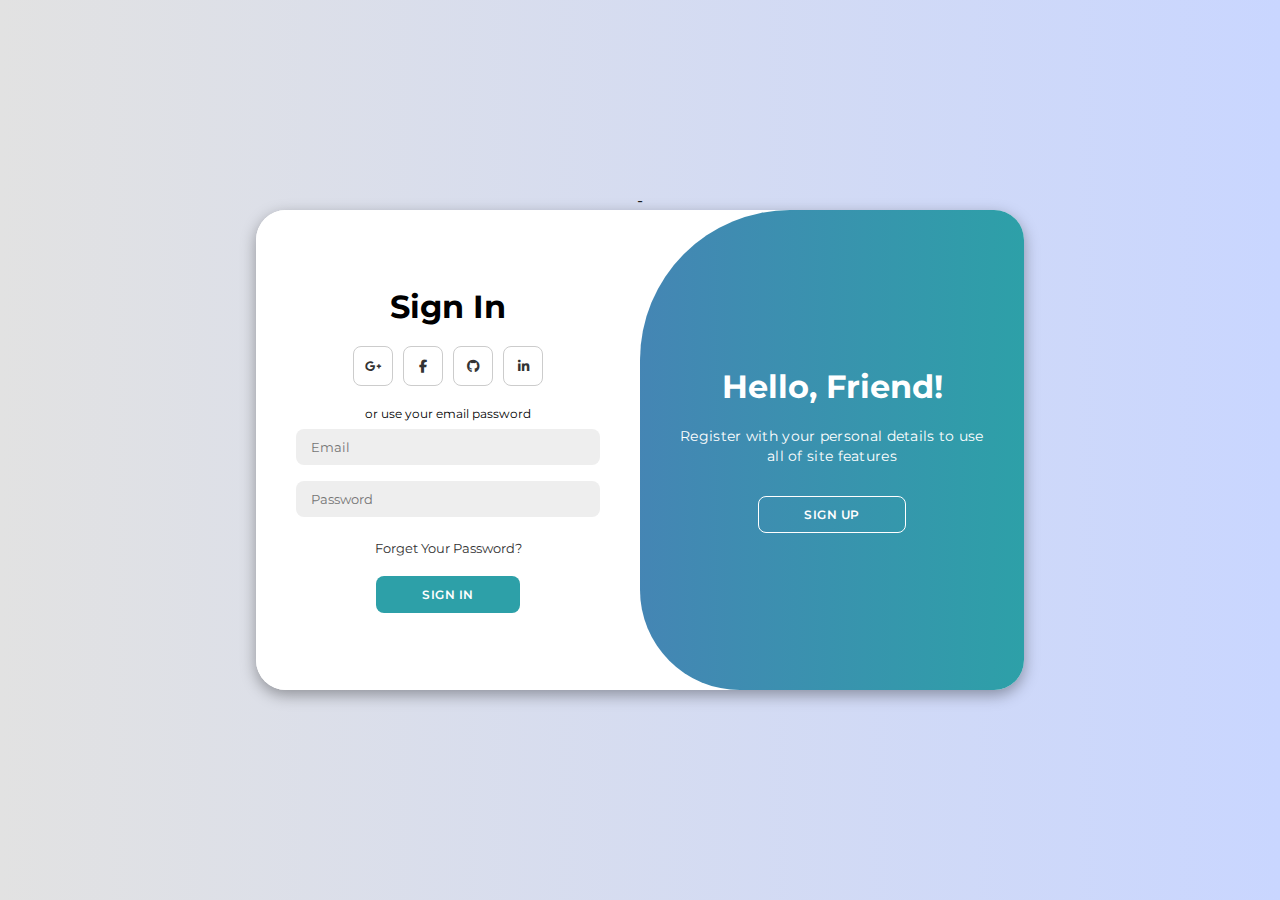
<file: login.html>
<!DOCTYPE html>
<html lang="en">
  <head>
    <meta charset="UTF-8" />
    <meta name="viewport" content="width=device-width, initial-scale=1.0" />
    <link
      rel="stylesheet"
      href="https://cdnjs.cloudflare.com/ajax/libs/font-awesome/6.4.2/css/all.min.css"
    />
    <link rel="stylesheet" href="login.css" />
    <title>Login Page | Caged coder</title>
  </head>

 <!-- Header Section
 <header>
    <div class="container">
        <div class="logo">
            <h1>EventMaster</h1>
        </div>
        <nav>
            <ul>
                <li><a href="#" class="active">Home</a></li>
                <li><a href="#">About</a></li>
                <li><a href="services.html">Services</a></li>
                <li><a href="#">Gallery</a></li>
                <li><a href="#">Contact</a></li>
                <li><a href="login.html">Login/register</a></li>
            </ul>
        </nav>
    </div>
</header> -->
-
  <body>
    <div class="container" id="container">
      <div class="form-container sign-up">
        <form>
          <h1>Create Account</h1>
          <div class="social-icons">
            <a href="#" class="icon"
              ><i class="fa-brands fa-google-plus-g"></i
            ></a>
            <a href="#" class="icon"><i class="fa-brands fa-facebook-f"></i></a>
            <a href="#" class="icon"><i class="fa-brands fa-github"></i></a>
            <a href="#" class="icon"
              ><i class="fa-brands fa-linkedin-in"></i
            ></a>
          </div>
          <span>or use your email for registeration</span>
          <input type="text" placeholder="FullName" />
          <input type="text" placeholder="UserName" />
          <input type="email" placeholder="Email" />
          <input type="password" placeholder="Password" />
          <button>Sign Up</button>
        </form>
      </div>
      <div class="form-container sign-in">
        <form>
          <h1>Sign In</h1>
          <div class="social-icons">
            <a href="#" class="icon"
              ><i class="fa-brands fa-google-plus-g"></i
            ></a>
            <a href="#" class="icon"><i class="fa-brands fa-facebook-f"></i></a>
            <a href="#" class="icon"><i class="fa-brands fa-github"></i></a>
            <a href="#" class="icon"
              ><i class="fa-brands fa-linkedin-in"></i
            ></a>
          </div>
          <span>or use your email password</span>
          <input type="email" placeholder="Email" />
          <input type="password" placeholder="Password" />
          <a href="#">Forget Your Password?</a>
          <button>Sign In</button>
        </form>
      </div>
      <div class="toggle-container">
        <div class="toggle">
          <div class="toggle-panel toggle-left">
            <h1>Welcome Back!</h1>
            <p>Enter your personal details to use all of site features</p>
            <button class="hidden" id="login">Sign In</button>
          </div>
          <div class="toggle-panel toggle-right">
            <h1>Hello, Friend!</h1>
            <p>
              Register with your personal details to use all of site features
            </p>
            <button class="hidden" id="register">Sign Up</button>
          </div>
        </div>
      </div>
    </div>

    <script src="script.js"></script>
  </body>
</html>
</file>
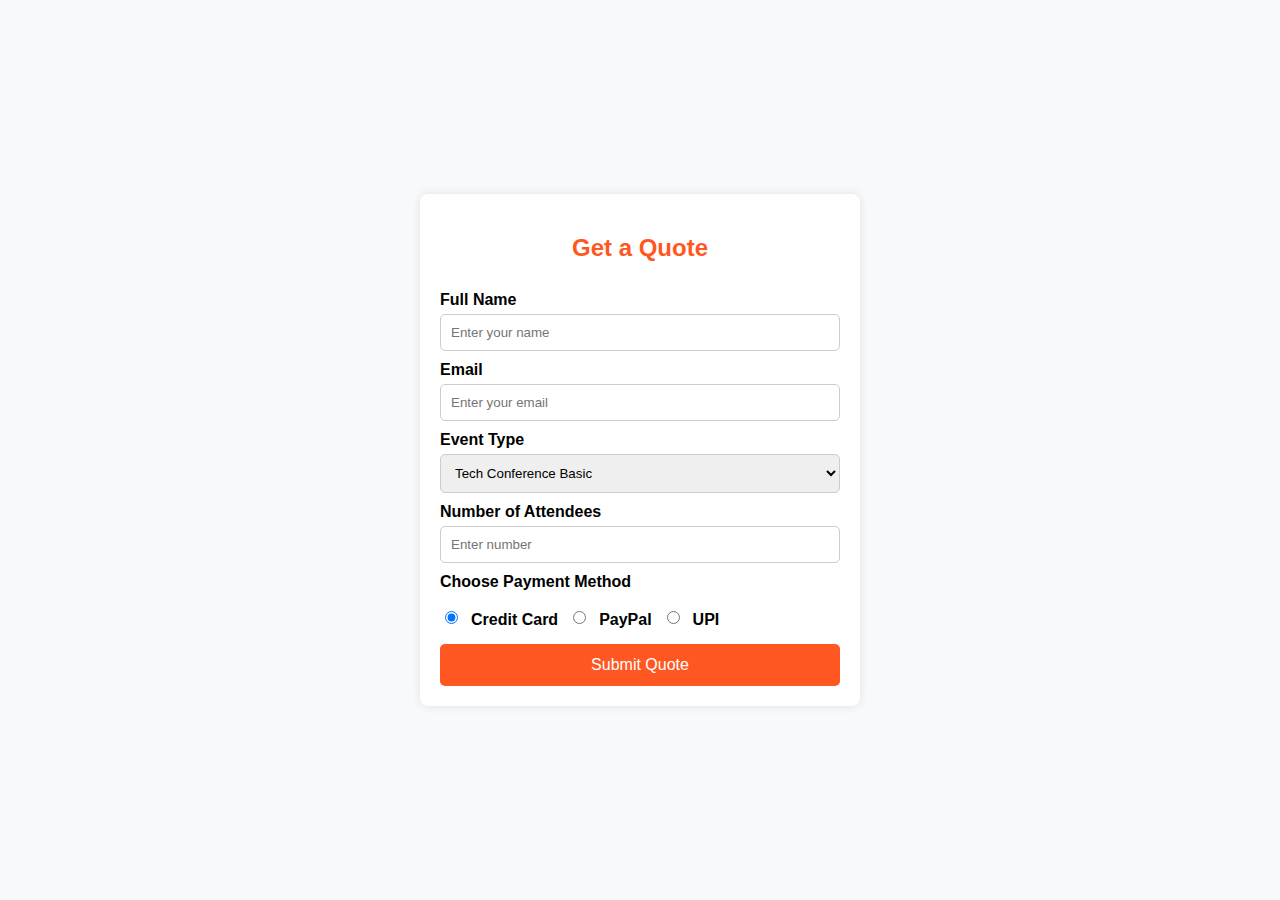
<file: payment.html>
<!DOCTYPE html>
<html lang="en">
<head>
    <meta charset="UTF-8">
    <meta name="viewport" content="width=device-width, initial-scale=1.0">
    <title>Get Quote - EventMaster</title>
    <!-- <link rel="stylesheet" href="styles.css"> -->
     <style>
        body {
    font-family: Arial, sans-serif;
    background-color: #f8f9fa;
    margin: 0;
    padding: 0;
    display: flex;
    justify-content: center;
    align-items: center;
    height: 100vh;
}

.container {
    background: white;
    padding: 20px;
    box-shadow: 0 0 10px rgba(0, 0, 0, 0.1);
    border-radius: 8px;
    width: 400px;
}

h2 {
    text-align: center;
    color: #ff5722;
}

form {
    display: flex;
    flex-direction: column;
}

label {
    margin-top: 10px;
    font-weight: bold;
}

input, select {
    padding: 10px;
    margin-top: 5px;
    border: 1px solid #ccc;
    border-radius: 5px;
}

.payment-options {
    display: flex;
    gap: 10px;
    margin-top: 10px;
}

button {
    margin-top: 15px;
    padding: 12px;
    background: #ff5722;
    color: white;
    border: none;
    border-radius: 5px;
    cursor: pointer;
    font-size: 16px;
}

button:hover {
    background: #e64a19;
}

     </style>
</head>
<body>
    <div class="container">
        <h2>Get a Quote</h2>
        <form action="#">
            <label for="name">Full Name</label>
            <input type="text" id="name" placeholder="Enter your name" required>

            <label for="email">Email</label>
            <input type="email" id="email" placeholder="Enter your email" required>

            <label for="event-type">Event Type</label>
            <select id="event-type">
                <option>Tech Conference Basic</option>
                <option>Tech Conference Pro</option>
                <option>Tech Summit Elite</option>
                <!-- <option>Private Party</option> -->
            </select>

            <label for="attendees">Number of Attendees</label>
            <input type="number" id="attendees" placeholder="Enter number" required>

            <label for="payment">Choose Payment Method</label>
            <div class="payment-options">
                <input type="radio" id="credit-card" name="payment" checked>
                <label for="credit-card">Credit Card</label>

                <input type="radio" id="paypal" name="payment">
                <label for="paypal">PayPal</label>

                <input type="radio" id="upi" name="payment">
                <label for="upi">UPI</label>
            </div>

            <button type="submit">Submit Quote</button>
        </form>
    </div>
</body>
</html>
</file>
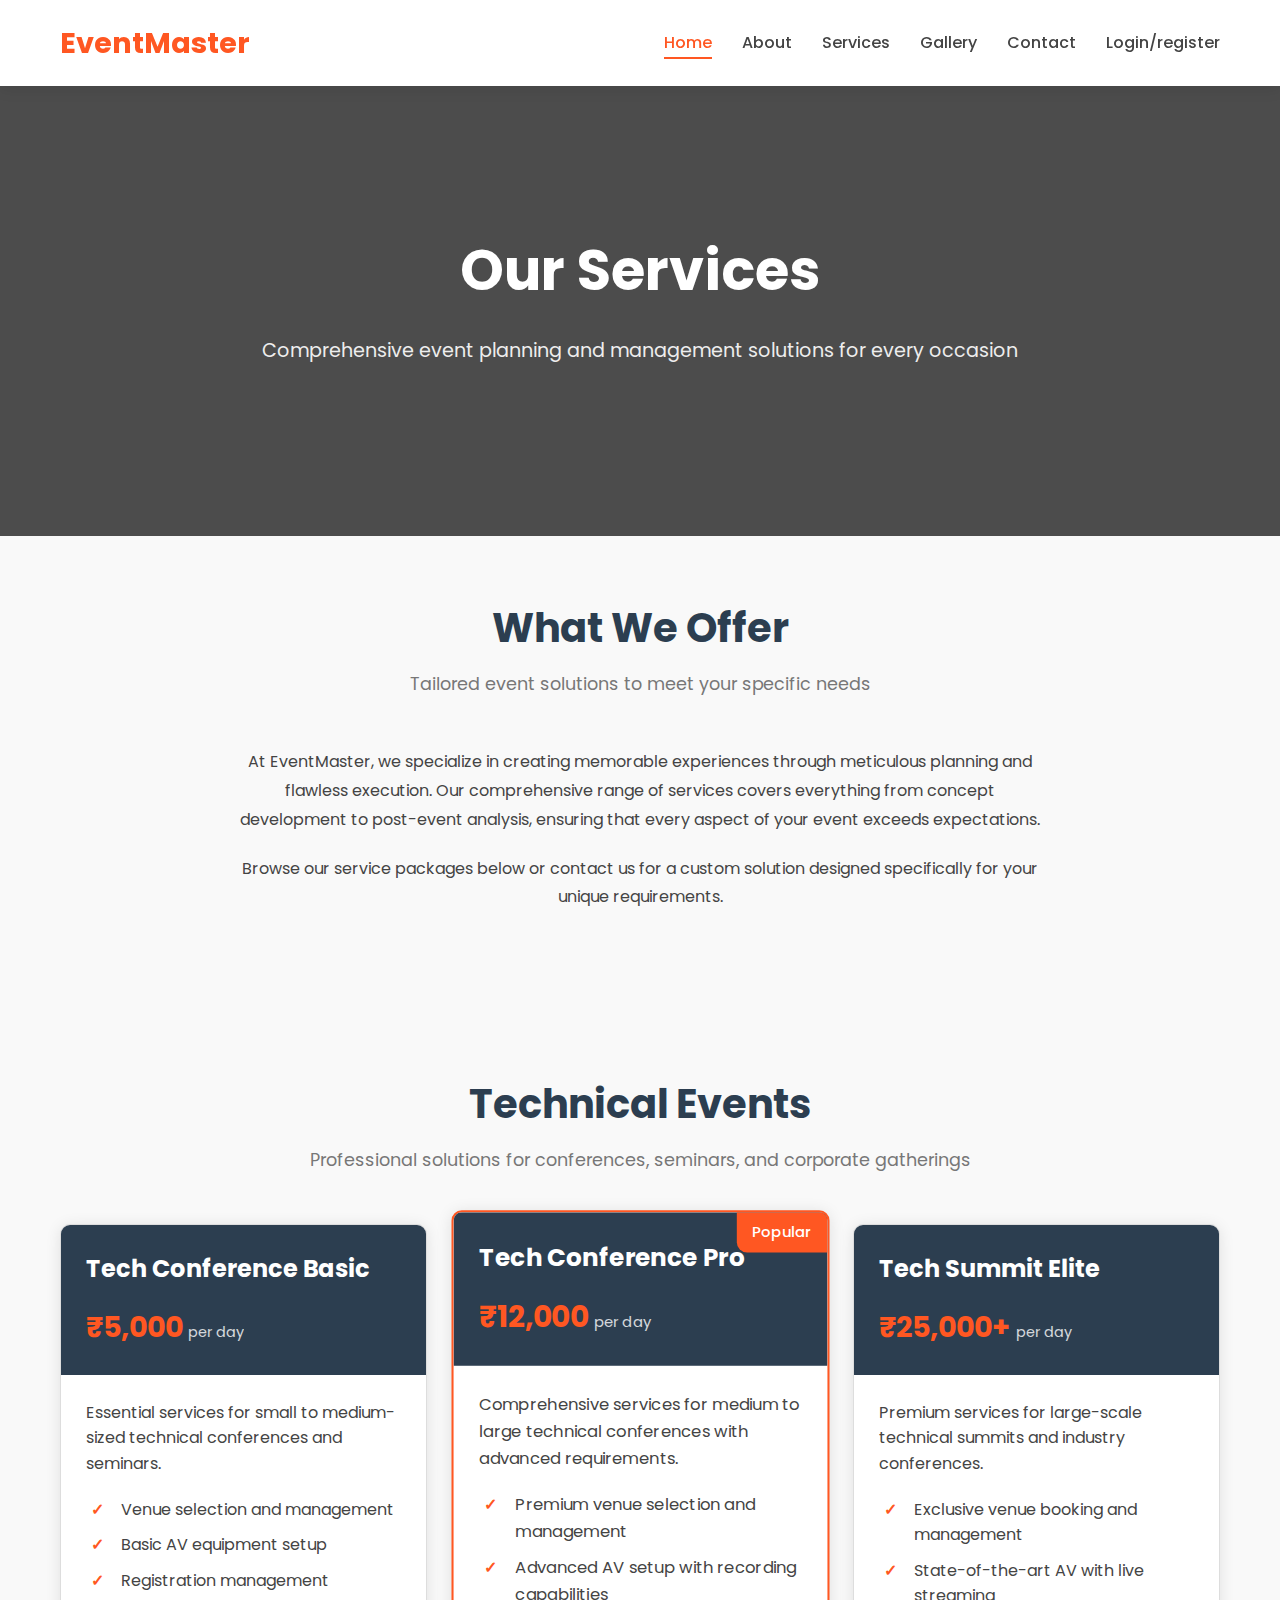
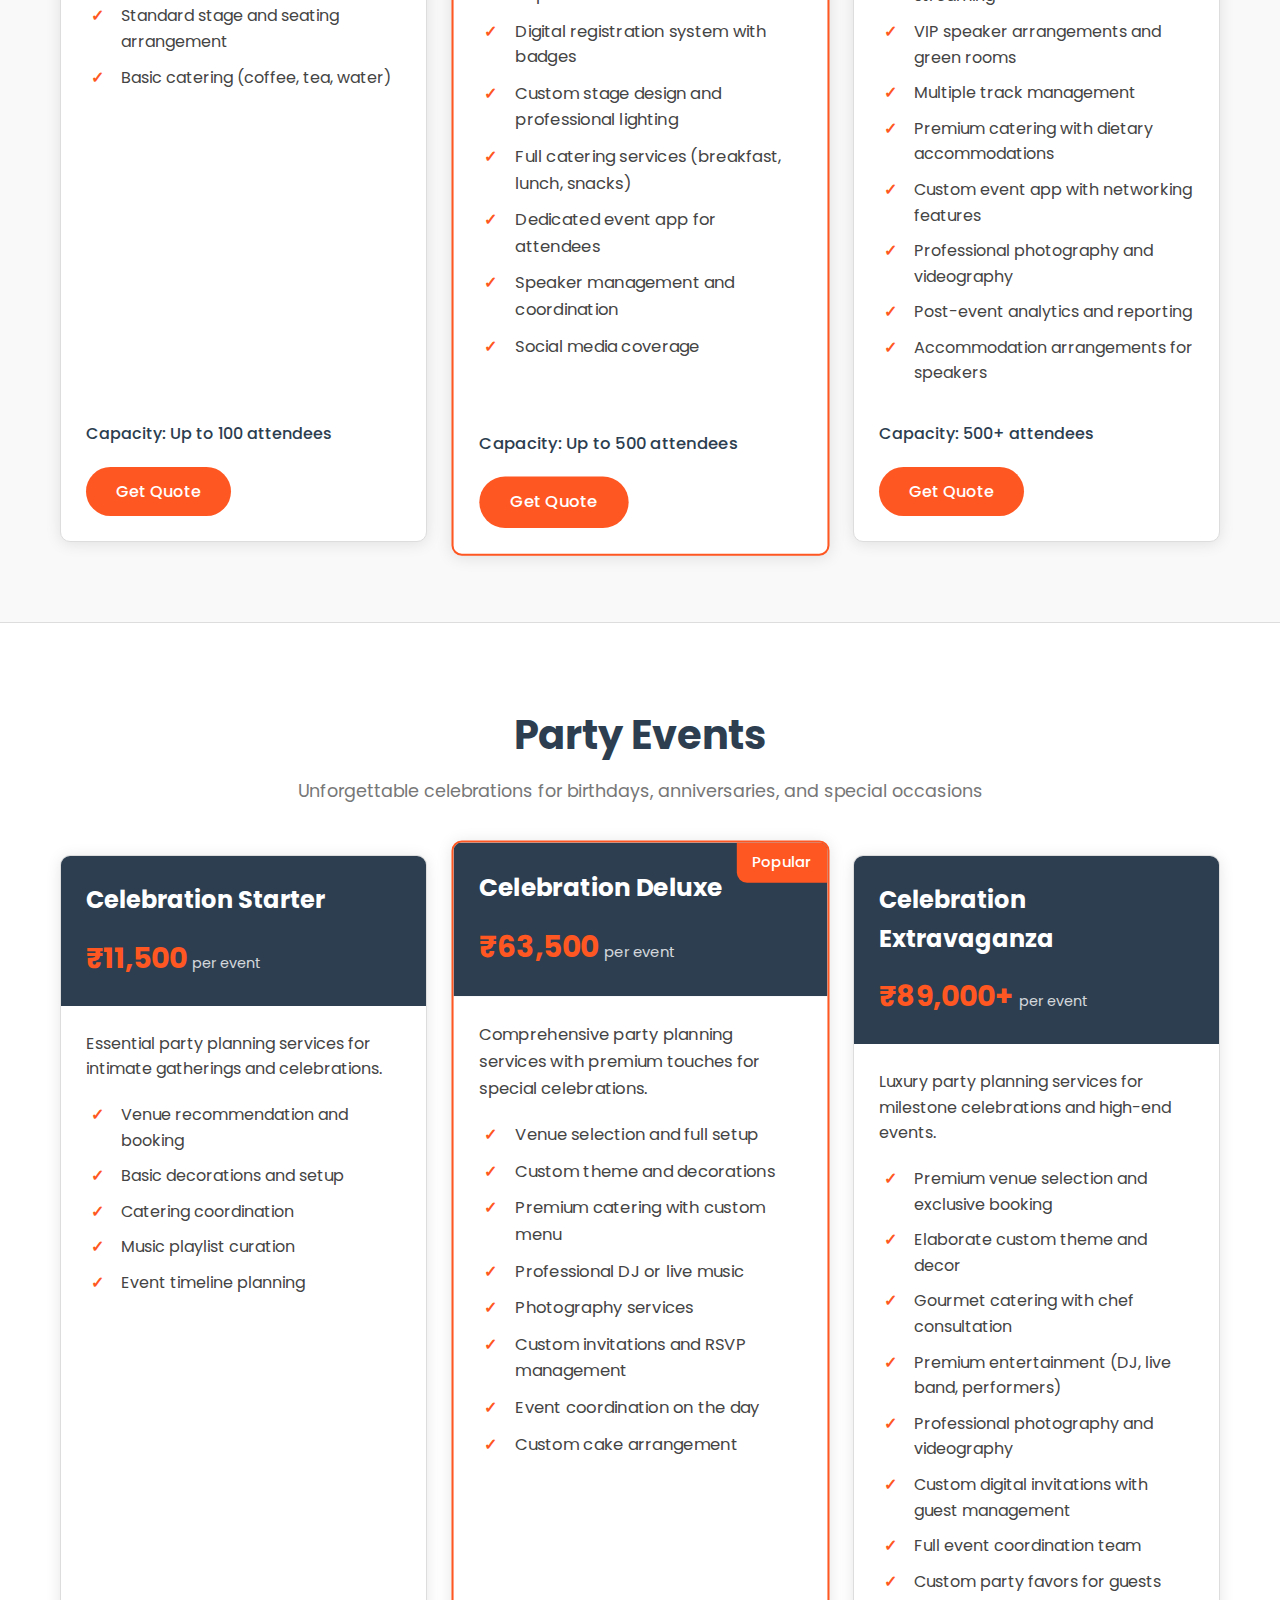
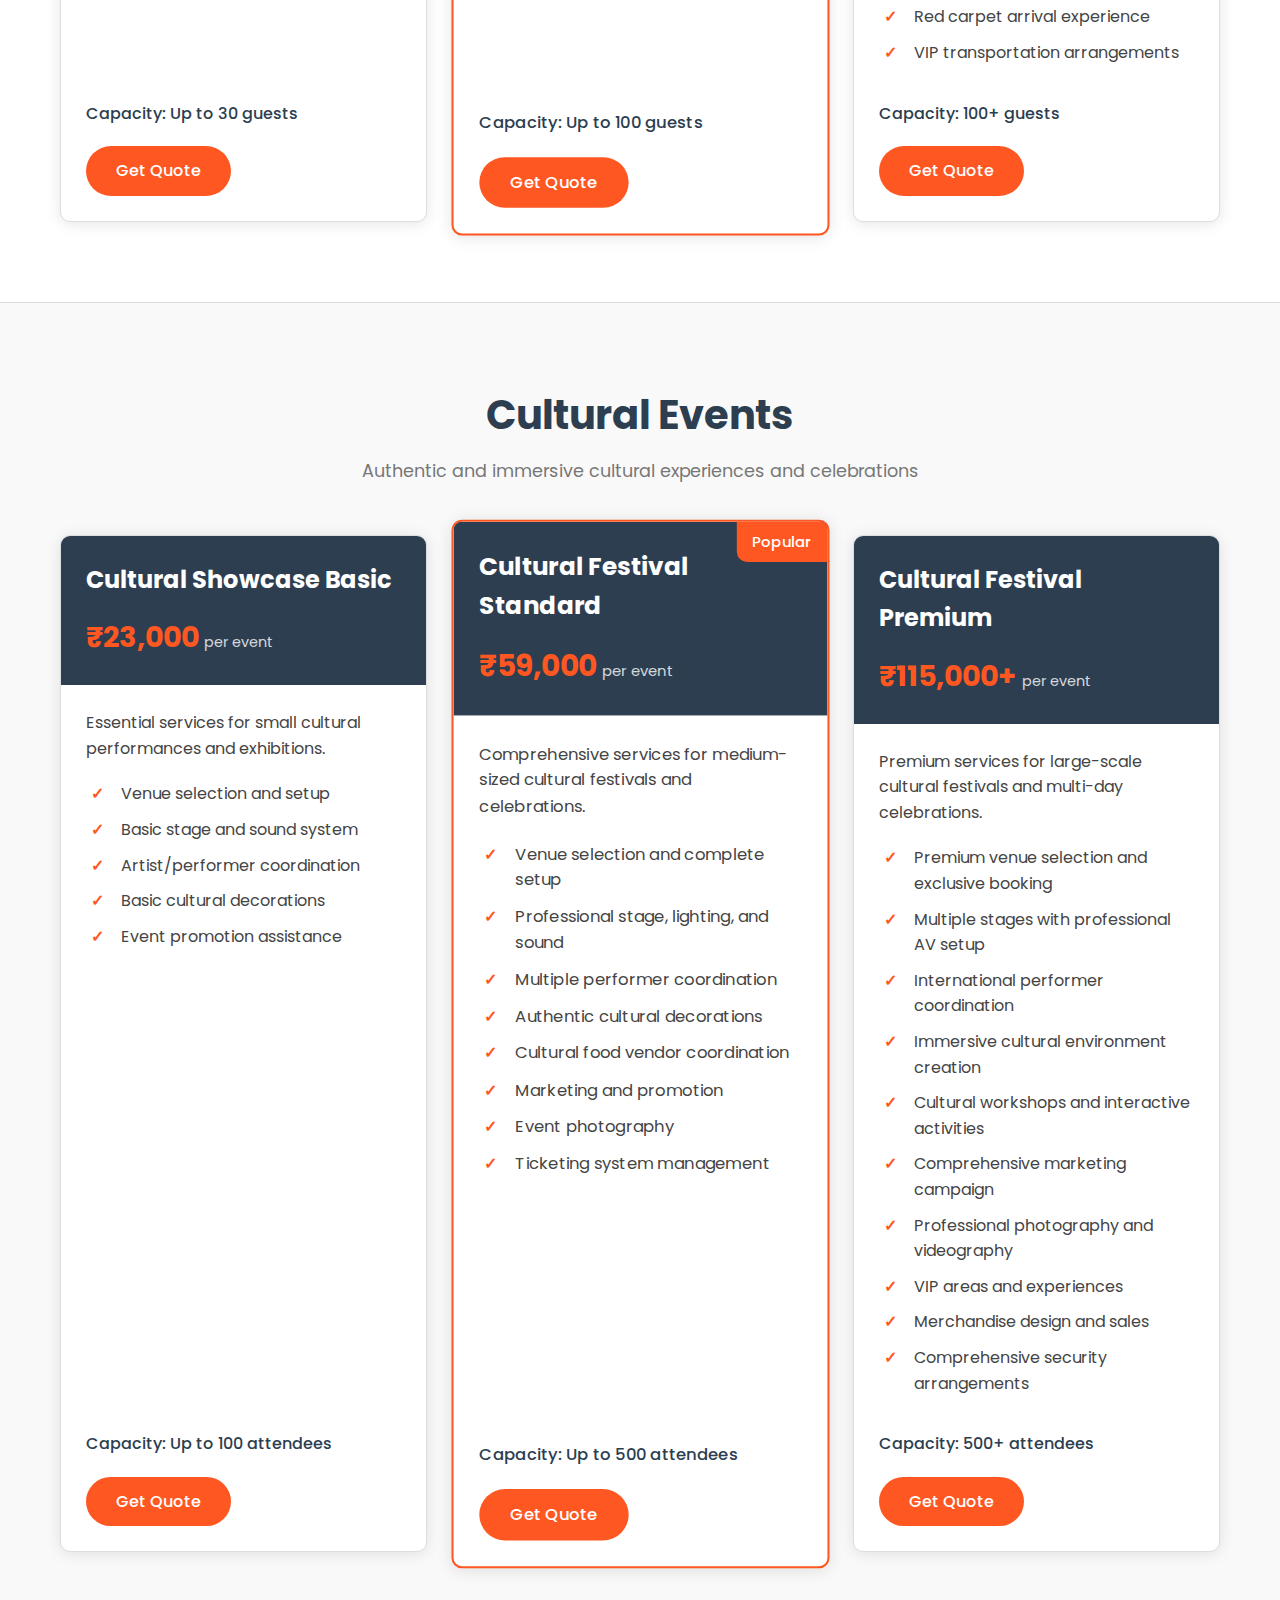
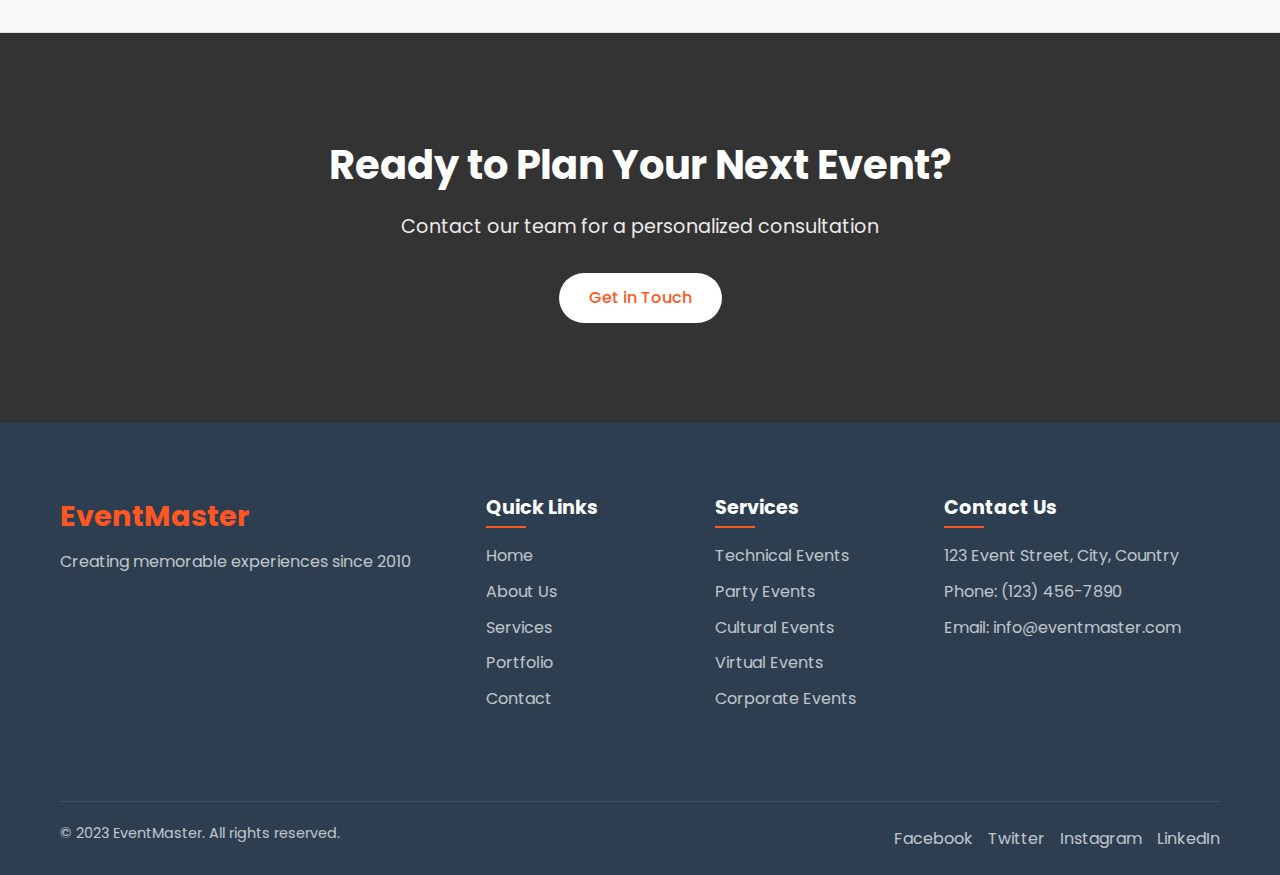
<file: services.html>
<!DOCTYPE html>
<html lang="en">
<head>
    <meta charset="UTF-8">
    <meta name="viewport" content="width=device-width, initial-scale=1.0">
    <title>Our Services - EventMaster</title>
    <link rel="stylesheet" href="styles.css">
    <link rel="stylesheet" href="services.css">
    <link rel="stylesheet" href="https://fonts.googleapis.com/css2?family=Poppins:wght@300;400;500;600;700&display=swap">
</head>
<body>
    <!-- Header Section -->
    <header>
        <div class="container">
            <div class="logo">
                <h1>EventMaster</h1>
            </div>
            <nav>
                <ul>
                    <li><a href="index.html" class="active">Home</a></li>
                    <li><a href="about.html">About</a></li>
                    <li><a href="services.html">Services</a></li>
                    <li><a href="gallery.html">Gallery</a></li>
                    <li><a href="contact.html">Contact</a></li>
                    <li><a href="login.html">Login/register</a></li>
                </ul>
            </nav>
        </div>
    </header>

    <!-- Services Hero Section -->
    <section class="services-hero">
        <div class="container">
            <div class="services-hero-content">
                <h1>Our Services</h1>
                <p>Comprehensive event planning and management solutions for every occasion</p>
            </div>
        </div>
    </section>

    <!-- Services Introduction -->
    <section class="services-intro">
        <div class="container">
            <div class="section-title">
                <h2>What We Offer</h2>
                <p>Tailored event solutions to meet your specific needs</p>
            </div>
            <div class="services-intro-content">
                <p>At EventMaster, we specialize in creating memorable experiences through meticulous planning and flawless execution. Our comprehensive range of services covers everything from concept development to post-event analysis, ensuring that every aspect of your event exceeds expectations.</p>
                <p>Browse our service packages below or contact us for a custom solution designed specifically for your unique requirements.</p>
            </div>
        </div>
    </section>

    <!-- Technical Events Section -->
    <section class="service-category" id="technical-events">
        <div class="container">
            <div class="category-header">
                <h2>Technical Events</h2>
                <p>Professional solutions for conferences, seminars, and corporate gatherings</p>
            </div>
            
            <div class="packages-grid">
                <!-- Package 1 -->
                <div class="package-card">
                    <div class="package-header">
                        <h3>Tech Conference Basic</h3>
                        <div class="package-price">
                            <span class="price">₹5,000</span>
                            <span class="duration">per day</span>
                        </div>
                    </div>
                    <div class="package-content">
                        <p class="package-description">Essential services for small to medium-sized technical conferences and seminars.</p>
                        <ul class="package-features">
                            <li>Venue selection and management</li>
                            <li>Basic AV equipment setup</li>
                            <li>Registration management</li>
                            <li>Standard stage and seating arrangement</li>
                            <li>Basic catering (coffee, tea, water)</li>
                        </ul>
                        <div class="package-capacity">
                            <span>Capacity: Up to 100 attendees</span>
                        </div>
                        <a href="payment.html" class="btn btn-primary">Get Quote</a>
                    </div>
                </div>

                <!-- Package 2 -->
                <div class="package-card featured">
                    <div class="package-badge">Popular</div>
                    <div class="package-header">
                        <h3>Tech Conference Pro</h3>
                        <div class="package-price">
                            <span class="price">₹12,000</span>
                            <span class="duration">per day</span>
                        </div>
                    </div>
                    <div class="package-content">
                        <p class="package-description">Comprehensive services for medium to large technical conferences with advanced requirements.</p>
                        <ul class="package-features">
                            <li>Premium venue selection and management</li>
                            <li>Advanced AV setup with recording capabilities</li>
                            <li>Digital registration system with badges</li>
                            <li>Custom stage design and professional lighting</li>
                            <li>Full catering services (breakfast, lunch, snacks)</li>
                            <li>Dedicated event app for attendees</li>
                            <li>Speaker management and coordination</li>
                            <li>Social media coverage</li>
                        </ul>
                        <div class="package-capacity">
                            <span>Capacity: Up to 500 attendees</span>
                        </div>
                        <a href="payment.html" class="btn btn-primary">Get Quote</a>
                    </div>
                </div>

                <!-- Package 3 -->
                <div class="package-card">
                    <div class="package-header">
                        <h3>Tech Summit Elite</h3>
                        <div class="package-price">
                            <span class="price">₹25,000+</span>
                            <span class="duration">per day</span>
                        </div>
                    </div>
                    <div class="package-content">
                        <p class="package-description">Premium services for large-scale technical summits and industry conferences.</p>
                        <ul class="package-features">
                            <li>Exclusive venue booking and management</li>
                            <li>State-of-the-art AV with live streaming</li>
                            <li>VIP speaker arrangements and green rooms</li>
                            <li>Multiple track management</li>
                            <li>Premium catering with dietary accommodations</li>
                            <li>Custom event app with networking features</li>
                            <li>Professional photography and videography</li>
                            <li>Post-event analytics and reporting</li>
                            <li>Accommodation arrangements for speakers</li>
                        </ul>
                        <div class="package-capacity">
                            <span>Capacity: 500+ attendees</span>
                        </div>
                        <a href="payment.html" class="btn btn-primary">Get Quote</a>
                    </div>
                </div>
            </div>
        </div>
    </section>

    <!-- Party Events Section -->
    <section class="service-category" id="party-events">
        <div class="container">
            <div class="category-header">
                <h2>Party Events</h2>
                <p>Unforgettable celebrations for birthdays, anniversaries, and special occasions</p>
            </div>
            
            <div class="packages-grid">
                <!-- Package 1 -->
                <div class="package-card">
                    <div class="package-header">
                        <h3>Celebration Starter</h3>
                        <div class="package-price">
                            <span class="price">₹11,500</span>
                            <span class="duration">per event</span>
                        </div>
                    </div>
                    <div class="package-content">
                        <p class="package-description">Essential party planning services for intimate gatherings and celebrations.</p>
                        <ul class="package-features">
                            <li>Venue recommendation and booking</li>
                            <li>Basic decorations and setup</li>
                            <li>Catering coordination</li>
                            <li>Music playlist curation</li>
                            <li>Event timeline planning</li>
                        </ul>
                        <div class="package-capacity">
                            <span>Capacity: Up to 30 guests</span>
                        </div>
                        <a href="#" class="btn btn-primary">Get Quote</a>
                    </div>
                </div>

                <!-- Package 2 -->
                <div class="package-card featured">
                    <div class="package-badge">Popular</div>
                    <div class="package-header">
                        <h3>Celebration Deluxe</h3>
                        <div class="package-price">
                            <span class="price">₹63,500</span>
                            <span class="duration">per event</span>
                        </div>
                    </div>
                    <div class="package-content">
                        <p class="package-description">Comprehensive party planning services with premium touches for special celebrations.</p>
                        <ul class="package-features">
                            <li>Venue selection and full setup</li>
                            <li>Custom theme and decorations</li>
                            <li>Premium catering with custom menu</li>
                            <li>Professional DJ or live music</li>
                            <li>Photography services</li>
                            <li>Custom invitations and RSVP management</li>
                            <li>Event coordination on the day</li>
                            <li>Custom cake arrangement</li>
                        </ul>
                        <div class="package-capacity">
                            <span>Capacity: Up to 100 guests</span>
                        </div>
                        <a href="#" class="btn btn-primary">Get Quote</a>
                    </div>
                </div>

                <!-- Package 3 -->
                <div class="package-card">
                    <div class="package-header">
                        <h3>Celebration Extravaganza</h3>
                        <div class="package-price">
                            <span class="price">₹89,000+</span>
                            <span class="duration">per event</span>
                        </div>
                    </div>
                    <div class="package-content">
                        <p class="package-description">Luxury party planning services for milestone celebrations and high-end events.</p>
                        <ul class="package-features">
                            <li>Premium venue selection and exclusive booking</li>
                            <li>Elaborate custom theme and decor</li>
                            <li>Gourmet catering with chef consultation</li>
                            <li>Premium entertainment (DJ, live band, performers)</li>
                            <li>Professional photography and videography</li>
                            <li>Custom digital invitations with guest management</li>
                            <li>Full event coordination team</li>
                            <li>Custom party favors for guests</li>
                            <li>Red carpet arrival experience</li>
                            <li>VIP transportation arrangements</li>
                        </ul>
                        <div class="package-capacity">
                            <span>Capacity: 100+ guests</span>
                        </div>
                        <a href="#" class="btn btn-primary">Get Quote</a>
                    </div>
                </div>
            </div>
        </div>
    </section>

    <!-- Cultural Events Section -->
    <section class="service-category" id="cultural-events">
        <div class="container">
            <div class="category-header">
                <h2>Cultural Events</h2>
                <p>Authentic and immersive cultural experiences and celebrations</p>
            </div>
            
            <div class="packages-grid">
                <!-- Package 1 -->
                <div class="package-card">
                    <div class="package-header">
                        <h3>Cultural Showcase Basic</h3>
                        <div class="package-price">
                            <span class="price">₹23,000</span>
                            <span class="duration">per event</span>
                        </div>
                    </div>
                    <div class="package-content">
                        <p class="package-description">Essential services for small cultural performances and exhibitions.</p>
                        <ul class="package-features">
                            <li>Venue selection and setup</li>
                            <li>Basic stage and sound system</li>
                            <li>Artist/performer coordination</li>
                            <li>Basic cultural decorations</li>
                            <li>Event promotion assistance</li>
                        </ul>
                        <div class="package-capacity">
                            <span>Capacity: Up to 100 attendees</span>
                        </div>
                        <a href="#" class="btn btn-primary">Get Quote</a>
                    </div>
                </div>

                <!-- Package 2 -->
                <div class="package-card featured">
                    <div class="package-badge">Popular</div>
                    <div class="package-header">
                        <h3>Cultural Festival Standard</h3>
                        <div class="package-price">
                            <span class="price">₹59,000</span>
                            <span class="duration">per event</span>
                        </div>
                    </div>
                    <div class="package-content">
                        <p class="package-description">Comprehensive services for medium-sized cultural festivals and celebrations.</p>
                        <ul class="package-features">
                            <li>Venue selection and complete setup</li>
                            <li>Professional stage, lighting, and sound</li>
                            <li>Multiple performer coordination</li>
                            <li>Authentic cultural decorations</li>
                            <li>Cultural food vendor coordination</li>
                            <li>Marketing and promotion</li>
                            <li>Event photography</li>
                            <li>Ticketing system management</li>
                        </ul>
                        <div class="package-capacity">
                            <span>Capacity: Up to 500 attendees</span>
                        </div>
                        <a href="#" class="btn btn-primary">Get Quote</a>
                    </div>
                </div>

                <!-- Package 3 -->
                <div class="package-card">
                    <div class="package-header">
                        <h3>Cultural Festival Premium</h3>
                        <div class="package-price">
                            <span class="price">₹115,000+</span>
                            <span class="duration">per event</span>
                        </div>
                    </div>
                    <div class="package-content">
                        <p class="package-description">Premium services for large-scale cultural festivals and multi-day celebrations.</p>
                        <ul class="package-features">
                            <li>Premium venue selection and exclusive booking</li>
                            <li>Multiple stages with professional AV setup</li>
                            <li>International performer coordination</li>
                            <li>Immersive cultural environment creation</li>
                            <li>Cultural workshops and interactive activities</li>
                            <li>Comprehensive marketing campaign</li>
                            <li>Professional photography and videography</li>
                            <li>VIP areas and experiences</li>
                            <li>Merchandise design and sales</li>
                            <li>Comprehensive security arrangements</li>
                        </ul>
                        <div class="package-capacity">
                            <span>Capacity: 500+ attendees</span>
                        </div>
                        <a href="#" class="btn btn-primary">Get Quote</a>
                    </div>
                </div>
            </div>
        </div>
    </section>

    <!-- Custom Events Section -->
   
    <!-- Call to Action -->
    <section class="cta">
        <div class="container">
            <div class="cta-content">
                <h2>Ready to Plan Your Next Event?</h2>
                <p>Contact our team for a personalized consultation</p>
                <a href="contact.html" class="btn btn-light">Get in Touch</a>
            </div>
        </div>
    </section>

    <!-- Footer -->
    <footer>
        <div class="container">
            <div class="footer-content">
                <div class="footer-logo">
                    <h2>EventMaster</h2>
                    <p>Creating memorable experiences since 2010</p>
                </div>
                <div class="footer-links">
                    <div class="link-group">
                        <h3>Quick Links</h3>
                        <ul>
                            <li><a href="index.html">Home</a></li>
                            <li><a href="#">About Us</a></li>
                            <li><a href="services.html">Services</a></li>
                            <li><a href="#">Portfolio</a></li>
                            <li><a href="#">Contact</a></li>
                        </ul>
                    </div>
                    <div class="link-group">
                        <h3>Services</h3>
                        <ul>
                            <li><a href="#technical-events">Technical Events</a></li>
                            <li><a href="#party-events">Party Events</a></li>
                            <li><a href="#cultural-events">Cultural Events</a></li>
                            <li><a href="#">Virtual Events</a></li>
                            <li><a href="#">Corporate Events</a></li>
                        </ul>
                    </div>
                    <div class="link-group">
                        <h3>Contact Us</h3>
                        <ul class="contact-info">
                            <li>123 Event Street, City, Country</li>
                            <li>Phone: (123) 456-7890</li>
                            <li>Email: info@eventmaster.com</li>
                        </ul>
                    </div>
                </div>
            </div>
            <div class="footer-bottom">
                <p>&copy; 2023 EventMaster. All rights reserved.</p>
                <div class="social-links">
                    <a href="#" class="social-link">Facebook</a>
                    <a href="#" class="social-link">Twitter</a>
                    <a href="#" class="social-link">Instagram</a>
                    <a href="#" class="social-link">LinkedIn</a>
                </div>
            </div>
        </div>
    </footer>
</body>
</html>
</file>
<file: login.css>
@import url('https://fonts.googleapis.com/css2?family=Montserrat:wght@300;400;500;600;700&display=swap');

*{
    margin: 0;
    padding: 0;
    box-sizing: border-box;
    font-family: 'Montserrat', sans-serif;
}

body{
    background-color: #c9d6ff;
    background: linear-gradient(to right, #e2e2e2, #c9d6ff);
    display: flex;
    align-items: center;
    justify-content: center;
    flex-direction: column;
    height: 100vh;
}

.container{
    background-color: #fff;
    border-radius: 30px;
    box-shadow: 0 5px 15px rgba(0, 0, 0, 0.35);
    position: relative;
    overflow: hidden;
    width: 768px;
    max-width: 100%;
    min-height: 480px;
}

.container p{
    font-size: 14px;
    line-height: 20px;
    letter-spacing: 0.3px;
    margin: 20px 0;
}

.container span{
    font-size: 12px;
}

.container a{
    color: #333;
    font-size: 13px;
    text-decoration: none;
    margin: 15px 0 10px;
}

.container button{
    background-color: #2da0a8;
    color: #fff;
    font-size: 12px;
    padding: 10px 45px;
    border: 1px solid transparent;
    border-radius: 8px;
    font-weight: 600;
    letter-spacing: 0.5px;
    text-transform: uppercase;
    margin-top: 10px;
    cursor: pointer;
}

.container button.hidden{
    background-color: transparent;
    border-color: #fff;
}

.container form{
    background-color: #fff;
    display: flex;
    align-items: center;
    justify-content: center;
    flex-direction: column;
    padding: 0 40px;
    height: 100%;
}

.container input{
    background-color: #eee;
    border: none;
    margin: 8px 0;
    padding: 10px 15px;
    font-size: 13px;
    border-radius: 8px;
    width: 100%;
    outline: none;
}

.form-container{
    position: absolute;
    top: 0;
    height: 100%;
    transition: all 0.6s ease-in-out;
}

.sign-in{
    left: 0;
    width: 50%;
    z-index: 2;
}

.container.active .sign-in{
    transform: translateX(100%);
}

.sign-up{
    left: 0;
    width: 50%;
    opacity: 0;
    z-index: 1;
}

.container.active .sign-up{
    transform: translateX(100%);
    opacity: 1;
    z-index: 5;
    animation: move 0.6s;
}

@keyframes move{
    0%, 49.99%{
        opacity: 0;
        z-index: 1;
    }
    50%, 100%{
        opacity: 1;
        z-index: 5;
    }
}

.social-icons{
    margin: 20px 0;
}

.social-icons a{
    border: 1px solid #ccc;
    border-radius: 20%;
    display: inline-flex;
    justify-content: center;
    align-items: center;
    margin: 0 3px;
    width: 40px;
    height: 40px;
}

.toggle-container{
    position: absolute;
    top: 0;
    left: 50%;
    width: 50%;
    height: 100%;
    overflow: hidden;
    transition: all 0.6s ease-in-out;
    border-radius: 150px 0 0 100px;
    z-index: 1000;
}

.container.active .toggle-container{
    transform: translateX(-100%);
    border-radius: 0 150px 100px 0;
}

.toggle{
    background-color: #2da0a8;
    height: 100%;
    background: linear-gradient(to right, #5c6bc0, #2da0a8);
    color: #fff;
    position: relative;
    left: -100%;
    height: 100%;
    width: 200%;
    transform: translateX(0);
    transition: all 0.6s ease-in-out;
}

.container.active .toggle{
    transform: translateX(50%);
}

.toggle-panel{
    position: absolute;
    width: 50%;
    height: 100%;
    display: flex;
    align-items: center;
    justify-content: center;
    flex-direction: column;
    padding: 0 30px;
    text-align: center;
    top: 0;
    transform: translateX(0);
    transition: all 0.6s ease-in-out;
}

.toggle-left{
    transform: translateX(-200%);
}

.container.active .toggle-left{
    transform: translateX(0);
}

.toggle-right{
    right: 0;
    transform: translateX(0);
}

.container.active .toggle-right{
    transform: translateX(200%);
}
</file>
<file: styles.css>
/* Base Styles */
:root {
    --primary-color: #ff5722;
    --secondary-color: #2c3e50;
    --accent-color: #e67e22;
    --light-color: #f5f5f5;
    --dark-color: #333;
    --text-color: #444;
    --border-color: #ddd;
    --shadow: 0 2px 15px rgba(0, 0, 0, 0.1);
    --transition: all 0.3s ease;
}

* {
    margin: 0;
    padding: 0;
    box-sizing: border-box;
}

body {
    font-family: 'Poppins', sans-serif;
    line-height: 1.6;
    color: var(--text-color);
    background-color: #fff;
}

.container {
    width: 100%;
    max-width: 1200px;
    margin: 0 auto;
    padding: 0 20px;
}

a {
    text-decoration: none;
    color: inherit;
}

ul {
    list-style: none;
}

img {
    max-width: 100%;
    height: auto;
    display: block;
}

.btn {
    display: inline-block;
    padding: 12px 30px;
    border-radius: 50px;
    font-weight: 500;
    text-align: center;
    cursor: pointer;
    transition: var(--transition);
}

.btn-primary {
    background-color: var(--primary-color);
    color: white;
}

.btn-primary:hover {
    background-color: #e64a19;
    transform: translateY(-2px);
}

.btn-light {
    background-color: white;
    color: var(--primary-color);
}

.btn-light:hover {
    background-color: #f5f5f5;
    transform: translateY(-2px);
}

.section-title {
    text-align: center;
    margin-bottom: 50px;
}

.section-title h2 {
    font-size: 2.5rem;
    margin-bottom: 10px;
    color: var(--secondary-color);
}

.section-title p {
    color: #777;
    font-size: 1.1rem;
}

/* Header Styles */
header {
    background-color: white;
    box-shadow: var(--shadow);
    position: sticky;
    top: 0;
    z-index: 1000;
}

header .container {
    display: flex;
    justify-content: space-between;
    align-items: center;
    padding: 20px;
}

.logo h1 {
    font-size: 1.8rem;
    color: var(--primary-color);
    font-weight: 700;
}

nav ul {
    display: flex;
}

nav ul li {
    margin-left: 30px;
}

nav ul li a {
    font-weight: 500;
    transition: var(--transition);
    position: relative;
}

nav ul li a:hover,
nav ul li a.active {
    color: var(--primary-color);
}

nav ul li a.active::after,
nav ul li a:hover::after {
    content: '';
    position: absolute;
    bottom: -5px;
    left: 0;
    width: 100%;
    height: 2px;
    background-color: var(--primary-color);
}

/* Hero Section */
.hero {
    background: linear-gradient(rgba(0, 0, 0, 0.7), rgba(0, 0, 0, 0.7)), url('https://images.unsplash.com/photo-1511578314322-379afb476865?auto=format&fit=crop&q=80') center/cover no-repeat;
    height: 80vh;
    display: flex;
    align-items: center;
    color: white;
    text-align: center;
}

.hero-content {
    max-width: 800px;
    margin: 0 auto;
}

.hero-content h1 {
    font-size: 3.5rem;
    margin-bottom: 20px;
    font-weight: 700;
}

.hero-content p {
    font-size: 1.2rem;
    margin-bottom: 30px;
    opacity: 0.9;
}

/* Event Categories Section */
.event-categories {
    padding: 80px 0;
}

.categories {
    display: flex;
    flex-direction: column;
    gap: 60px;
}

.category h3 {
    font-size: 1.8rem;
    color: var(--secondary-color);
    margin-bottom: 30px;
    text-align: center;
}

.events-grid {
    display: grid;
    grid-template-columns: repeat(auto-fill, minmax(300px, 1fr));
    gap: 30px;
}

/* Event Cards */
.event-card {
    background-color: white;
    border-radius: 10px;
    overflow: hidden;
    box-shadow: var(--shadow);
    transition: var(--transition);
}

.event-card:hover {
    transform: translateY(-10px);
    box-shadow: 0 15px 30px rgba(0, 0, 0, 0.15);
}

.card-img {
    height: 200px;
    overflow: hidden;
}

.card-img img {
    width: 100%;
    height: 100%;
    object-fit: cover;
    transition: transform 0.5s ease;
}

.event-card:hover .card-img img {
    transform: scale(1.1);
}

.card-content {
    padding: 20px;
}

.card-content h4 {
    font-size: 1.2rem;
    margin-bottom: 10px;
    color: var(--secondary-color);
}

.card-content p {
    color: #777;
    margin-bottom: 15px;
    font-size: 0.9rem;
}

.view-details {
    color: var(--primary-color);
    font-weight: 500;
    font-size: 0.9rem;
    display: inline-block;
    transition: var(--transition);
}

.event-card:hover .view-details {
    transform: translateX(5px);
}

/* Event Details */
.event-details {
    position: fixed;
    top: 0;
    left: 0;
    width: 100%;
    height: 100%;
    background-color: rgba(0, 0, 0, 0.8);
    z-index: 2000;
    display: flex;
    align-items: center;
    justify-content: center;
    opacity: 0;
    visibility: hidden;
    transition: opacity 0.3s ease;
}

.event-details:target {
    opacity: 1;
    visibility: visible;
}

.details-container {
    background-color: white;
    width: 90%;
    max-width: 1000px;
    max-height: 90vh;
    border-radius: 10px;
    overflow: auto;
    position: relative;
    animation: modalFadeIn 0.5s ease forwards;
}

@keyframes modalFadeIn {
    from {
        opacity: 0;
        transform: translateY(-50px);
    }
    to {
        opacity: 1;
        transform: translateY(0);
    }
}

.details-header {
    padding: 20px;
    border-bottom: 1px solid var(--border-color);
    display: flex;
    justify-content: space-between;
    align-items: center;
}

.details-header h2 {
    color: var(--secondary-color);
    font-size: 1.8rem;
}

.close-btn {
    font-size: 2rem;
    color: #777;
    transition: var(--transition);
}

.close-btn:hover {
    color: var(--primary-color);
    transform: rotate(90deg);
}

.details-content {
    display: flex;
    flex-direction: column;
}

.details-img {
    width: 100%;
    height: 300px;
}

.details-img img {
    width: 100%;
    height: 100%;
    object-fit: cover;
}

.details-info {
    padding: 30px;
}

.details-info p {
    margin-bottom: 15px;
}

.details-info .date,
.details-info .location {
    font-size: 1.1rem;
}

.details-info .description {
    line-height: 1.8;
    margin: 20px 0;
}

.details-meta {
    background-color: #f9f9f9;
    padding: 15px;
    border-radius: 5px;
    margin-bottom: 20px;
}

/* Testimonials Section */
.testimonials {
    background-color: #f9f9f9;
    padding: 80px 0;
}

.testimonials-grid {
    display: grid;
    grid-template-columns: repeat(auto-fill, minmax(300px, 1fr));
    gap: 30px;
}

.testimonial {
    background-color: white;
    padding: 30px;
    border-radius: 10px;
    box-shadow: var(--shadow);
}

.quote {
    font-style: italic;
    margin-bottom: 20px;
    position: relative;
    padding-left: 20px;
}

.quote::before {
    content: '"';
    font-size: 3rem;
    color: var(--primary-color);
    opacity: 0.2;
    position: absolute;
    top: -20px;
    left: -10px;
}

.client {
    display: flex;
    align-items: center;
}

.client-info h4 {
    font-weight: 600;
    color: var(--secondary-color);
}

.client-info p {
    font-size: 0.9rem;
    color: #777;
}

/* Call to Action */
.cta {
    background: linear-gradient(rgba(0, 0, 0, 0.8), rgba(0, 0, 0, 0.8)), url('https://images.unsplash.com/photo-1531058020387-3be344556be6?auto=format&fit=crop&q=80') center/cover no-repeat;
    padding: 100px 0;
    text-align: center;
    color: white;
}

.cta-content h2 {
    font-size: 2.5rem;
    margin-bottom: 15px;
}

.cta-content p {
    font-size: 1.2rem;
    margin-bottom: 30px;
    opacity: 0.9;
}

/* Footer */
footer {
    background-color: var(--secondary-color);
    color: white;
    padding: 70px 0 20px;
}

.footer-content {
    display: flex;
    flex-wrap: wrap;
    justify-content: space-between;
    margin-bottom: 50px;
}

.footer-logo {
    flex: 1;
    min-width: 250px;
    margin-bottom: 30px;
}

.footer-logo h2 {
    font-size: 1.8rem;
    margin-bottom: 10px;
    color: var(--primary-color);
}

.footer-logo p {
    opacity: 0.7;
}

.footer-links {
    flex: 2;
    display: flex;
    flex-wrap: wrap;
    justify-content: space-around;
}

.link-group {
    margin-bottom: 30px;
    min-width: 150px;
}

.link-group h3 {
    font-size: 1.2rem;
    margin-bottom: 20px;
    position: relative;
    display: inline-block;
}

.link-group h3::after {
    content: '';
    position: absolute;
    bottom: -5px;
    left: 0;
    width: 40px;
    height: 2px;
    background-color: var(--primary-color);
}

.link-group ul li {
    margin-bottom: 10px;
}

.link-group ul li a {
    opacity: 0.7;
    transition: var(--transition);
}

.link-group ul li a:hover {
    opacity: 1;
    color: var(--primary-color);
    padding-left: 5px;
}

.contact-info li {
    opacity: 0.7;
    margin-bottom: 10px;
}

.footer-bottom {
    display: flex;
    justify-content: space-between;
    align-items: center;
    padding-top: 20px;
    border-top: 1px solid rgba(255, 255, 255, 0.1);
    flex-wrap: wrap;
}

.footer-bottom p {
    opacity: 0.7;
    font-size: 0.9rem;
    margin-bottom: 10px;
}

.social-links {
    display: flex;
    gap: 15px;
}

.social-link {
    opacity: 0.7;
    transition: var(--transition);
}

.social-link:hover {
    opacity: 1;
    color: var(--primary-color);
}

/* Responsive Styles */
@media (min-width: 768px) {
    .details-content {
        flex-direction: row;
    }
    
    .details-img {
        width: 50%;
        height: auto;
    }
    
    .details-info {
        width: 50%;
    }
}

@media (max-width: 768px) {
    .hero-content h1 {
        font-size: 2.5rem;
    }
    
    nav ul {
        gap: 15px;
    }
    
    nav ul li {
        margin-left: 15px;
    }
    
    .footer-content {
        flex-direction: column;
    }
}

@media (max-width: 576px) {
    .hero-content h1 {
        font-size: 2rem;
    }
    
    .section-title h2 {
        font-size: 2rem;
    }
    
    .events-grid {
        grid-template-columns: 1fr;
    }
    
    .testimonials-grid {
        grid-template-columns: 1fr;
    }
    
    .footer-bottom {
        flex-direction: column;
        text-align: center;
    }
    
    .social-links {
        margin-top: 15px;
        justify-content: center;
    }
}
</file>
<file: services.css>
/* Services Page Specific Styles */

/* Services Hero Section */
.services-hero {
    background: linear-gradient(rgba(0, 0, 0, 0.7), rgba(0, 0, 0, 0.7)), url('https://images.unsplash.com/photo-1511578314322-379afb476865?auto=format&fit=crop&q=80') center/cover no-repeat;
    height: 50vh;
    display: flex;
    align-items: center;
    color: white;
    text-align: center;
}

.services-hero-content {
    max-width: 800px;
    margin: 0 auto;
}

.services-hero-content h1 {
    font-size: 3.5rem;
    margin-bottom: 20px;
    font-weight: 700;
}

.services-hero-content p {
    font-size: 1.2rem;
    margin-bottom: 30px;
    opacity: 0.9;
}

/* Services Introduction */
.services-intro {
    padding: 60px 0;
    background-color: #f9f9f9;
}

.services-intro-content {
    max-width: 800px;
    margin: 0 auto;
    text-align: center;
    line-height: 1.8;
}

.services-intro-content p {
    margin-bottom: 20px;
}

/* Service Categories */
.service-category {
    padding: 80px 0;
    border-bottom: 1px solid var(--border-color);
}

.service-category:nth-child(even) {
    background-color: #f9f9f9;
}

.category-header {
    text-align: center;
    margin-bottom: 50px;
}

.category-header h2 {
    font-size: 2.5rem;
    margin-bottom: 10px;
    color: var(--secondary-color);
}

.category-header p {
    color: #777;
    font-size: 1.1rem;
    max-width: 700px;
    margin: 0 auto;
}

/* Package Cards */
.packages-grid {
    display: grid;
    grid-template-columns: repeat(auto-fill, minmax(320px, 1fr));
    gap: 30px;
}

.package-card {
    background-color: white;
    border-radius: 10px;
    overflow: hidden;
    box-shadow: var(--shadow);
    transition: var(--transition);
    position: relative;
    display: flex;
    flex-direction: column;
    height: 100%;
    border: 1px solid var(--border-color);
}

.package-card:hover {
    transform: translateY(-10px);
    box-shadow: 0 15px 30px rgba(0, 0, 0, 0.15);
}

.package-card.featured {
    border: 2px solid var(--primary-color);
    transform: scale(1.03);
}

.package-card.featured:hover {
    transform: scale(1.03) translateY(-10px);
}

.package-badge {
    position: absolute;
    top: 0;
    right: 0;
    background-color: var(--primary-color);
    color: white;
    padding: 8px 15px;
    font-size: 0.9rem;
    font-weight: 500;
    border-bottom-left-radius: 10px;
}

.package-header {
    padding: 25px;
    background-color: var(--secondary-color);
    color: white;
}

.package-header h3 {
    font-size: 1.5rem;
    margin-bottom: 15px;
}

.package-price {
    display: flex;
    align-items: baseline;
}

.price {
    font-size: 1.8rem;
    font-weight: 700;
    color: var(--primary-color);
}

.duration {
    margin-left: 5px;
    font-size: 0.9rem;
    opacity: 0.8;
}

.package-content {
    padding: 25px;
    display: flex;
    flex-direction: column;
    flex-grow: 1;
}

.package-description {
    margin-bottom: 20px;
    line-height: 1.6;
}

.package-features {
    margin-bottom: 25px;
    padding-left: 20px;
}

.package-features li {
    margin-bottom: 10px;
    position: relative;
    padding-left: 15px;
}

.package-features li::before {
    content: "✓";
    position: absolute;
    left: -15px;
    color: var(--primary-color);
    font-weight: bold;
}

.package-capacity {
    margin-top: auto;
    margin-bottom: 20px;
    font-weight: 500;
    color: var(--secondary-color);
}

.package-card .btn {
    align-self: flex-start;
}

/* Custom Events Section */
.custom-events {
    padding: 80px 0;
    background-color: #f0f0f0;
    text-align: center;
}

.custom-events-content {
    max-width: 800px;
    margin: 0 auto;
}

.custom-events-content h2 {
    font-size: 2.5rem;
    margin-bottom: 20px;
    color: var(--secondary-color);
}

.custom-events-content p {
    margin-bottom: 20px;
    line-height: 1.8;
}

.custom-events-content .btn {
    margin-top: 20px;
}

/* Responsive Styles */
@media (max-width: 992px) {
    .packages-grid {
        grid-template-columns: repeat(auto-fill, minmax(280px, 1fr));
    }
    
    .package-card.featured {
        transform: scale(1);
    }
    
    .package-card.featured:hover {
        transform: translateY(-10px);
    }
}

@media (max-width: 768px) {
    .services-hero-content h1 {
        font-size: 2.5rem;
    }
    
    .category-header h2 {
        font-size: 2rem;
    }
    
    .custom-events-content h2 {
        font-size: 2rem;
    }
}

@media (max-width: 576px) {
    .services-hero-content h1 {
        font-size: 2rem;
    }
    
    .packages-grid {
        grid-template-columns: 1fr;
    }
    
    .package-header h3 {
        font-size: 1.3rem;
    }
}
</file>
